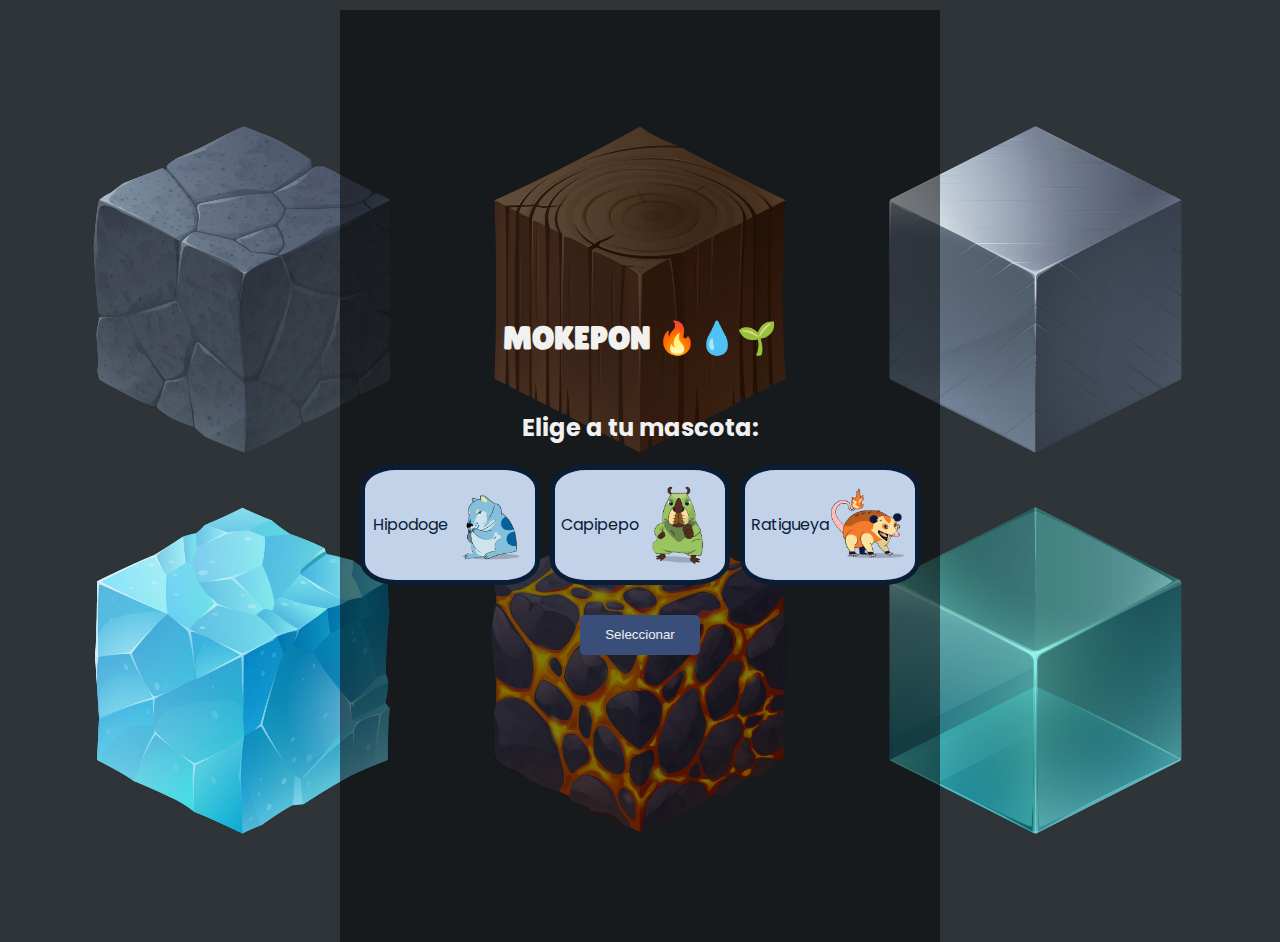
<file: index.html>
<!DOCTYPE html>
<html lang="en">
  <head>
    <meta charset="UTF-8" />
    <meta http-equiv="X-UA-Compatible" content="IE=edge" />
    <meta name="viewport" content="width=device-width, initial-scale=1.0" />
    <title>Mokepon</title>
    <link rel="stylesheet" href="./styles.css" />
    <script src="./code.js"></script>
  </head>
  <body>
    <div class="game">
      <section class="section-pet" id="section-pet">
        <h1 class="title">MOKEPON 🔥💧🌱</h1>
        <h2 class="subtitle">Elige a tu mascota:</h2>
        <div class="cards">
          <input type="radio" name="mascota" id="hipodoge" />
          <label class="tarjeta-de-mokepon" for="hipodoge">
            <p>Hipodoge</p>
            <img src="./image/hipodoge.png" alt="Hipodoge" />
          </label>
          <input type="radio" name="mascota" id="capipepo" />
          <label class="tarjeta-de-mokepon" for="capipepo">
            <p>Capipepo</p>
            <img src="./image/capipepo.png" alt="Capipepo" />
          </label>
          <input type="radio" name="mascota" id="ratigueya" />
          <label class="tarjeta-de-mokepon" for="ratigueya">
            <p>Ratigueya</p>
            <img src="./image/ratigueya.png" alt="Ratgueya" />
          </label>
          <!-- <label class="tarjeta-de-mokepon" for="langostelvis">Langostelvis</label>
          <input type="radio" name="mascota" id="langostelvis" />
          <label class="tarjeta-de-mokepon" for="tucapalma">Tucapalma</label>
          <input type="radio" name="mascota" id="tucapalma" />
          <label class="tarjeta-de-mokepon" for="pydos">Pydos</label>
          <input type="radio" name="mascota" id="pydos" /> -->
        </div>

        <button class="button-pet" id="button-pet">Seleccionar</button>
      </section>
      <section id="section-attack">
        <h1 class="title">MOKEPON 🔥💧🌱</h1>
        <h2 class="subtitle">Elige tu ataque:</h2>
        <div class="type-element">
          <button id="button-fire" class="button-attack">Fuego 🔥</button>
          <button id="button-water" class="button-attack">Agua 💧</button>
          <button id="button-ground" class="button-attack">Tierra 🌱</button>
        </div>

        <div id="message">
          <p id="result">¡ADELANTE!</p>
          <section id="restart">
            <button id="button-restart">Reiniciar</button>
          </section>
        </div>

        <div class="result-end-game">
          <div class="result-player""">
            <p>Tú:</p>
            <p id="life-player">3</p>
            <p id="name-pet"></p>
            <div id="attack-player"></div>
          </div>
          <div class="result-enemy">
            <p>Enemigo</p>
            <p id="life-enemy">3</p>
            <p id="namePetEnemy"></p>
            <div id="attack-enemy"></div>
          </div>
        </div>
      </section>
    </div>
   <script src="./code.js"></script> 
  </body>
</html>
</file>
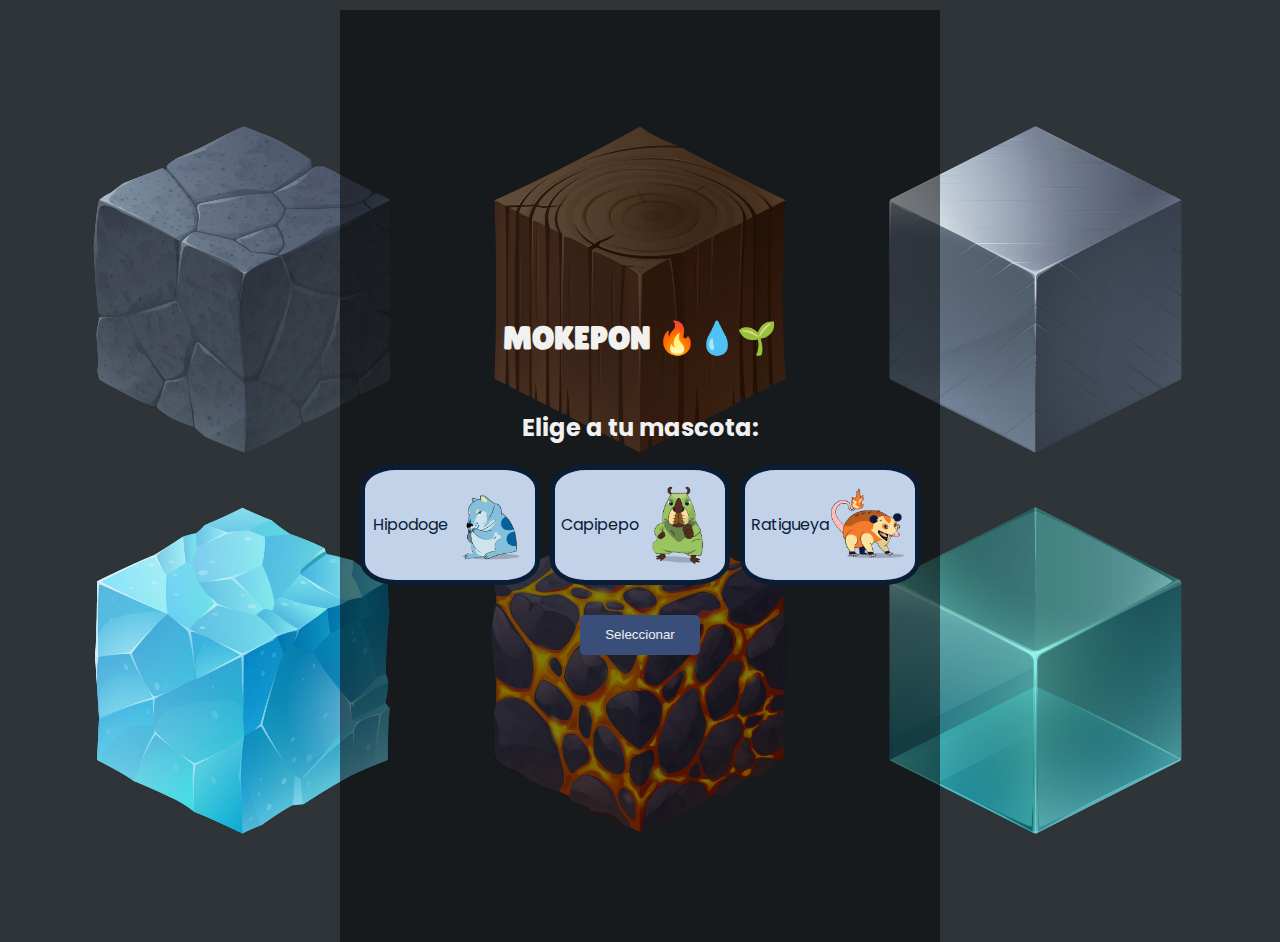
<file: index.html.html>
<!DOCTYPE html>
<html lang="en">
  <head>
    <meta charset="UTF-8" />
    <meta http-equiv="X-UA-Compatible" content="IE=edge" />
    <meta name="viewport" content="width=device-width, initial-scale=1.0" />
    <title>Mokepon</title>
    <link rel="stylesheet" href="./styles.css" />
    <script src="./code.js"></script>
  </head>
  <body>
    <div class="game">
      <section class="section-pet" id="section-pet">
        <h1 class="title">MOKEPON 🔥💧🌱</h1>
        <h2 class="subtitle">Elige a tu mascota:</h2>
        <div class="cards">
          <input type="radio" name="mascota" id="hipodoge" />
          <label class="tarjeta-de-mokepon" for="hipodoge">
            <p>Hipodoge</p>
            <img src="./image/hipodoge.png" alt="Hipodoge" />
          </label>
          <input type="radio" name="mascota" id="capipepo" />
          <label class="tarjeta-de-mokepon" for="capipepo">
            <p>Capipepo</p>
            <img src="./image/capipepo.png" alt="Capipepo" />
          </label>
          <input type="radio" name="mascota" id="ratigueya" />
          <label class="tarjeta-de-mokepon" for="ratigueya">
            <p>Ratigueya</p>
            <img src="./image/ratigueya.png" alt="Ratgueya" />
          </label>
          <!-- <label class="tarjeta-de-mokepon" for="langostelvis">Langostelvis</label>
          <input type="radio" name="mascota" id="langostelvis" />
          <label class="tarjeta-de-mokepon" for="tucapalma">Tucapalma</label>
          <input type="radio" name="mascota" id="tucapalma" />
          <label class="tarjeta-de-mokepon" for="pydos">Pydos</label>
          <input type="radio" name="mascota" id="pydos" /> -->
        </div>

        <button class="button-pet" id="button-pet">Seleccionar</button>
      </section>
      <section id="section-attack">
        <h1 class="title">MOKEPON 🔥💧🌱</h1>
        <h2 class="subtitle">Elige tu ataque:</h2>
        <div class="type-element">
          <button id="button-fire" class="button-attack">Fuego 🔥</button>
          <button id="button-water" class="button-attack">Agua 💧</button>
          <button id="button-ground" class="button-attack">Tierra 🌱</button>
        </div>

        <div id="message">
          <p id="result">¡ADELANTE!</p>
          <section id="restart">
            <button id="button-restart">Reiniciar</button>
          </section>
        </div>

        <div class="result-end-game">
          <div class="result-player""">
            <p>Tú:</p>
            <p id="life-player">3</p>
            <p id="name-pet"></p>
            <div id="attack-player"></div>
          </div>
          <div class="result-enemy">
            <p>Enemigo</p>
            <p id="life-enemy">3</p>
            <p id="namePetEnemy"></p>
            <div id="attack-enemy"></div>
          </div>
        </div>
      </section>
    </div>
   <script src="./code.js"></script> 
  </body>
</html>
</file>
<file: styles.css>
@import url("https://fonts.googleapis.com/css2?family=Lilita+One&family=Poppins:wght@300&display=swap");

body {
  background-image: url("./image/fondo.jpg");
  background-size: cover;
  background-repeat: no-repeat;
  font-family: "Poppins", sans-serif;
  height: 100vh;

  display: flex;
  justify-content: center;
  align-items: center;
}
.game {
  background-color: rgba(0, 0, 0, 0.5);
  height: 100%;
  width: 600px;
  position: absolute;
  top: 10px;
  color: #fff;
  text-align: center;
  padding-block: 1em;
  display: flex;
  justify-content: center;
  align-items: center;
  overflow: auto;
}
.section-pet {
  display: flex;
  flex-direction: column;
  justify-content: center;
  align-items: center;
}
.title {
  color: #f1f1f0;
  width: 310px;
  height: 50px;
  font-family: "Lilita One", cursive;
}
.subtitle {
  color: #f1f1f0;
}
.cards {
  display: flex;
  gap: 10px;
  justify-content: center;
  align-items: center;
}

.tarjeta-de-mokepon {
  width: 180px;
  height: 120px;
  background-color: #c2d2e9;
  padding: 10px;

  border: 5px solid #091d36;

  border-radius: 20%;
  box-sizing: border-box;
  color: #091d36;

  display: flex;
  justify-content: center;
  align-items: center;
}
.tarjeta-de-mokepon:hover {
  background-color: #f1f1f0;
}
input:checked + label {
  background-color: #f1f1f0;
}
.tarjeta-de-mokepon img {
  width: 80px;
}
input {
  display: none;
}
.button-pet {
  margin-top: 30px;
}
.button-pet,
.button-attack {
  width: 120px;
  height: 40px;
  padding: 5px;
  text-align: center;
  border: none;
  background-color: #3a4e7a;
  color: #f1f1f0;
  border-radius: 5px;
  cursor: pointer;
  /* margin-top: 50px; */
}
.type-element {
  display: flex;
  gap: 30px;
}
#section-attack {
  flex-direction: column;
  align-items: center;
}

#message {
  background: #091d36;
  width: 300px;
  height: 100px;
  margin-top: 20px;
  border-radius: 10%;
  display: flex;
  justify-content: center;
  align-items: center;
  flex-direction: column;
  padding-block: 20px;
}
#button-restart {
  border: none;
  background: none;
  color: #f1f1f0;
  cursor: pointer;
}

#button-restart:hover {
  color: #c2d2e9;
}

.result-end-game {
  display: grid;
  grid-template-columns: 100px 100px;
  /* justify-self: center;
  text-align: center; */
  gap: 30px;
}
.result-enemy,
.result-player {
  display: flex;
  flex-direction: column;
  align-items: center;
}
/* hasta este valor de pantalla sucederá lo que coloque a continuación */

@media (max-width: 360px) {
  .cards,
  .type-element {
    flex-direction: column;
  }
}
</file>
